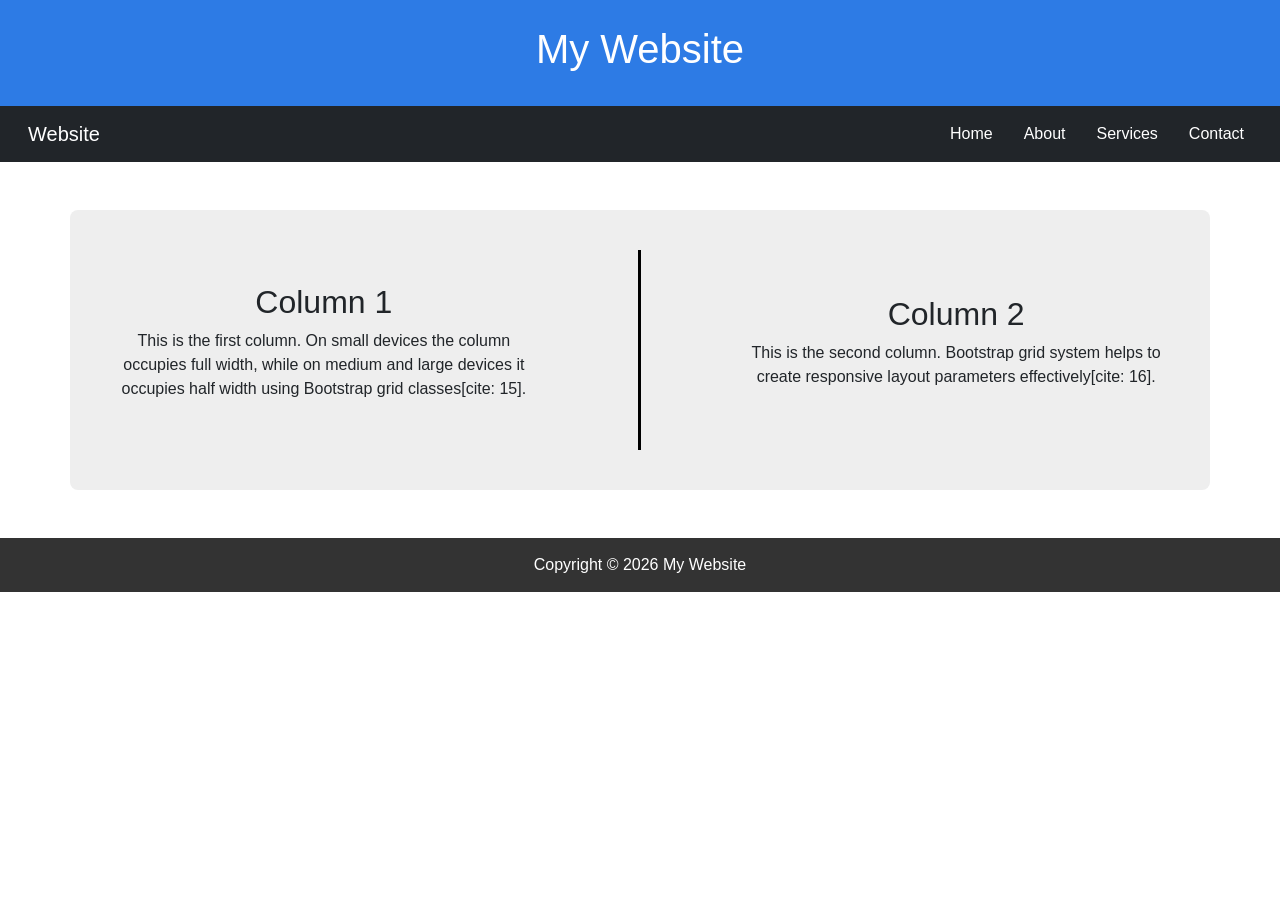
<file: experiment1.html>
<!DOCTYPE html>
<html lang="en">
<head>
    <meta charset="UTF-8">
    <meta name="viewport" content="width=device-width, initial-scale=1.0">
    <title>My Website</title>
    <link href="https://cdn.jsdelivr.net/npm/bootstrap@5.3.2/dist/css/bootstrap.min.css" rel="stylesheet">
    
    <style>
        body {
            margin: 0;
            font-family: Arial, sans-serif;
        }
        /* Header */
        .header-section {
            background: #2d7be5;
            color: white;
            text-align: center;
            padding: 25px;
            font-size: 25px;
        }
        /* Navigation Bar Links overriding */
        .navbar-custom a {
            color: white !important;
            text-decoration: none;
            margin-left: 15px;
        }
        /* Content Container background */
        .content-box {
            background: #eee;
            padding: 40px;
            border-radius: 8px;
        }
        /* Columns divider logic layout */
        .vertical-divider {
            border-left: 3px solid black;
            height: 200px;
            margin: 0 auto;
        }
        /* Footer styling layout */
        .footer-section {
            background: #333;
            color: white;
            text-align: center;
            padding: 15px;
            position: relative;
            width: 100%;
        }
    </style>
</head>
<body>

    <div class="header-section">
        <h1>My Website</h1>
    </div>

    <nav class="navbar navbar-expand-md navbar-dark bg-dark navbar-custom px-3">
        <div class="container-fluid">
            <div class="navbar-brand">Website</div>
            <button class="navbar-toggler" type="button" data-bs-toggle="collapse" data-bs-target="#navbarNav">
                <span class="navbar-toggler-icon"></span>
            </button>
            <div class="collapse navbar-collapse justify-content-end" id="navbarNav">
                <div class="navbar-nav">
                    <a class="nav-link" href="#">Home</a>
                    <a class="nav-link" href="#">About</a>
                    <a class="nav-link" href="#">Services</a>
                    <a class="nav-link" href="#">Contact</a>
                </div>
            </div>
        </div>
    </nav>

    <main class="container my-5 content-box">
        <div class="row text-center align-items-center">
            <div class="col-12 col-md-5 p-3">
                <h2>Column 1</h2>
                <p>This is the first column. On small devices the column occupies full width, while on medium and large devices it occupies half width using Bootstrap grid classes[cite: 15].</p>
            </div>
            
            <div class="col-md-2 d-none d-md-flex justify-content-center">
                <div class="vertical-divider"></div>
            </div>
            
            <div class="col-12 col-md-5 p-3">
                <h2>Column 2</h2>
                <p>This is the second column. Bootstrap grid system helps to create responsive layout parameters effectively[cite: 16].</p>
            </div>
        </div>
    </main>

    <div class="footer-section">
        Copyright © 2026 My Website
    </div>

    <script src="https://cdn.jsdelivr.net/npm/bootstrap@5.3.2/dist/js/bootstrap.bundle.min.js"></script>
</body>
</html>
</file>
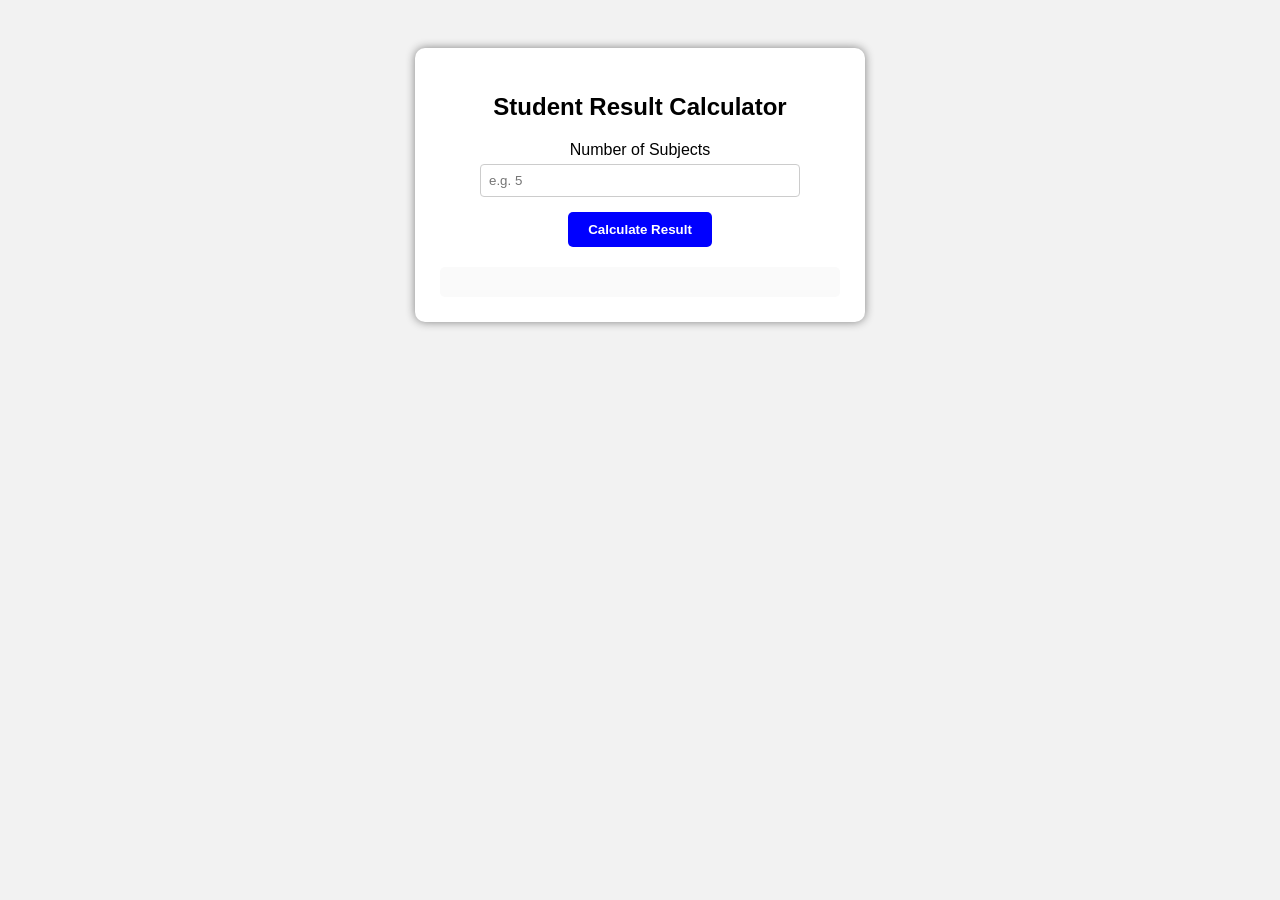
<file: experiment4.html>
<!DOCTYPE html>
<html lang="en">
<head>
    <meta charset="UTF-8">
    <meta name="viewport" content="width=device-width, initial-scale=1.0">
    <title>Student Result Calculator</title>
    
    <style>
        body {
            font-family: Arial, sans-serif;
            background-color: #f2f2f2;
            text-align: center;
            padding: 40px;
        }
        .container {
            background: white;
            padding: 25px;
            width: 400px;
            margin: auto;
            border-radius: 10px;
            box-shadow: 0px 0px 10px gray;
        }
        input {
            padding: 8px;
            width: 80%;
            margin-top: 5px;
            border: 1px solid #ccc;
            border-radius: 4px;
            box-sizing: border-box;
        }
        button {
            padding: 10px 20px;
            background-color: blue;
            color: white;
            border: none;
            border-radius: 5px;
            cursor: pointer;
            font-weight: bold;
            margin-top: 15px;
        }
        button:hover {
            background-color: darkblue;
        }
        #result {
            margin-top: 20px;
            font-weight: bold;
            font-size: 18px;
            text-align: left;
            padding: 15px;
            background: #fafafa;
            border-radius: 5px;
            line-height: 1.6;
        }
    </style>
</head>
<body>

    <div class="container">
        <h2>Student Result Calculator</h2>
        <label for="subjects"> Number of Subjects</label><br>
        <input type="number" id="subjects" min="1" placeholder="e.g. 5"><br>
        <button onclick="calculateResult()">Calculate Result</button>
        <div id="result"></div>
    </div>

    <script>
        function calculateResult() {
            let n = parseInt(document.getElementById("subjects").value);
            
            if (isNaN(n) || n <= 0) {
                alert("Please provide a valid number of subjects to initialize calculations.");
                return;
            }
            
            let total = 0;
            // Loop for processing subject marks safely [cite: 62, 69]
            for (let i = 1; i <= n; i++) {
                let inputMarks = prompt("Enter marks for Subject " + i);
                let marks = parseFloat(inputMarks);
                
                if (isNaN(marks) || marks < 0 || marks > 100) {
                    alert("Invalid inputs detected. Operational threshold bounds are restricted between 0-100.");
                    return;
                }
                total = total + marks;
            }
            
            let average = total / n;
            let grade;
            let result;
            
            // Conditional branches mapping final grading indices [cite: 62, 70]
            if (average >= 90) {
                grade = "A+";
            } else if (average >= 75) {
                grade = "A";
            } else if (average >= 60) {
                grade = "B";
            } else if (average >= 50) {
                grade = "C";
            } else {
                grade = "F";
            }
            
            if (average >= 40) {
                result = "PASS";
            } else {
                result = "FAIL";
            }
            
            // Dynamic node layout insertion rendering metrics cleanly onto the webpage view [cite: 70]
            document.getElementById("result").innerHTML =
                "<strong>Total Marks:</strong> " + total + "<br>" +
                "<strong>Average Marks:</strong> " + average.toFixed(2) + "<br>" +
                "<strong>Grade:</strong> " + grade + "<br>" +
                "<strong>Result:</strong> <span style='color:" + (result === "PASS" ? "green" : "red") + "'>" + result + "</span>";
        }
    </script>
</body>
</html>
</file>
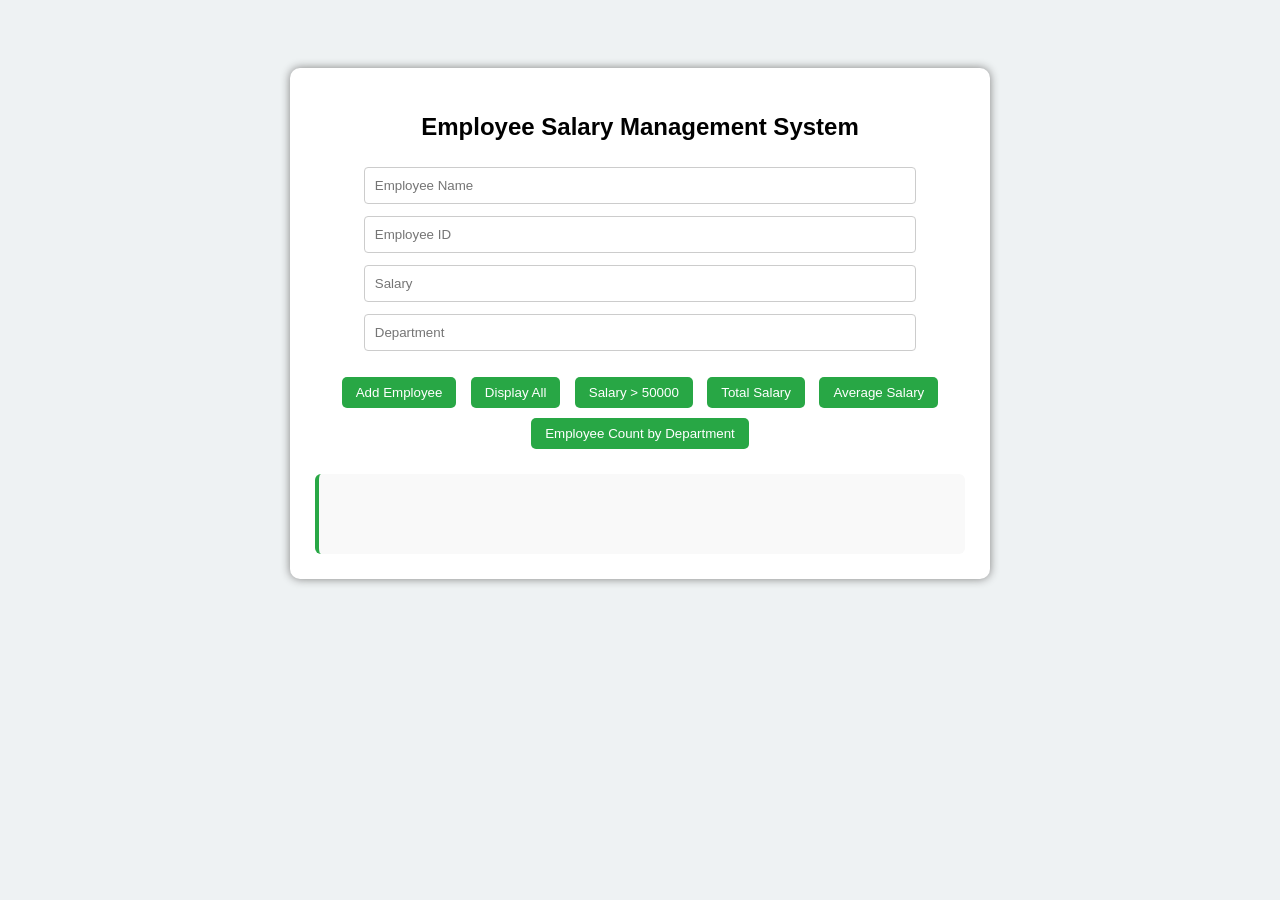
<file: experiment5.html>
<!DOCTYPE html>
<html lang="en">
<head>
    <meta charset="UTF-8">
    <meta name="viewport" content="width=device-width, initial-scale=1.0">
    <title>Employee Salary Management</title>
    
    <style>
        body {
            font-family: Arial, sans-serif;
            background-color: #eef2f3;
            text-align: center;
            padding: 20px;
        }
        .container {
            width: 650px;
            margin: 40px auto;
            padding: 25px;
            background: white;
            border-radius: 10px;
            box-shadow: 0 0 10px gray;
        }
        input {
            padding: 10px;
            margin: 6px;
            width: 85%;
            border: 1px solid #ccc;
            border-radius: 4px;
            box-sizing: border-box;
        }
        .btn-panel {
            margin: 15px 0;
        }
        button {
            padding: 8px 14px;
            margin: 5px;
            background-color: #28a745;
            color: white;
            border: none;
            border-radius: 5px;
            cursor: pointer;
            font-weight: 500;
        }
        button:hover {
            background-color: #1e7e34;
        }
        #output {
            margin-top: 20px;
            text-align: left;
            padding: 15px;
            background: #f9f9f9;
            border-radius: 6px;
            border-left: 4px solid #28a745;
            min-height: 50px;
            line-height: 1.5;
        }
    </style>
</head>
<body>

    <div class="container">
        <h2>Employee Salary Management System</h2>
        <input type="text" id="name" placeholder="Employee Name"><br>
        <input type="text" id="empId" placeholder="Employee ID"><br>
        <input type="number" id="salary" placeholder="Salary"><br>
        <input type="text" id="dept" placeholder="Department"><br>
        
        <div class="btn-panel">
            <button onclick="addEmployee()">Add Employee</button>
            <button onclick="displayEmployees()">Display All</button>
            <button onclick="filterSalary()">Salary > 50000</button>
            <button onclick="totalSalary()">Total Salary</button>
            <button onclick="averageSalary()">Average Salary</button>
            <button onclick="countDepartment()">Employee Count by Department</button>
        </div>
        
        <div id="output"></div>
    </div>

    <script>
        let employees = [];

        function addEmployee() {
            let name = document.getElementById("name").value.trim();
            let empId = document.getElementById("empId").value.trim();
            let salary = parseFloat(document.getElementById("salary").value);
            let dept = document.getElementById("dept").value.trim();

            if (name === "" || empId === "" || isNaN(salary) || dept === "") {
                alert("Please fill all fields properly [cite: 94]");
                return;
            }

            // Encapsulating data into a single object record entity [cite: 81]
            let employee = {
                name: name,
                id: empId,
                salary: salary,
                department: dept
            };

            employees.push(employee); // Appending entity into state array cache lookup [cite: 85]
            alert("Employee Added Successfully!");

            // Flush out inputs form data vectors
            document.getElementById("name").value = "";
            document.getElementById("empId").value = "";
            document.getElementById("salary").value = "";
            document.getElementById("dept").value = "";
        }

        function displayEmployees() {
            if (employees.length === 0) {
                document.getElementById("output").innerHTML = "<h3>No employee records available inside system store[cite: 102].</h3>";
                return;
            }
            let output = "<h3>All Employees</h3>";
            employees.forEach(emp => {
                output += `<strong>Name:</strong> ${emp.name} | <strong>ID:</strong> ${emp.id} | <strong>Salary:</strong> ₹${emp.salary} | <strong>Dept:</strong> ${emp.department}<br>`;
            });
            document.getElementById("output").innerHTML = output; // Rendering directly onto page container nodes [cite: 87]
        }

        function filterSalary() {
            // Processing filtering matching strict operational boundary properties [cite: 81, 86]
            let filtered = employees.filter(emp => emp.salary > 50000);
            let output = "<h3>Employees with Salary > ₹50,000</h3>";
            
            if (filtered.length === 0) {
                output += "No current matching entity satisfies boundary guidelines.";
            } else {
                filtered.forEach(emp => {
                    output += `Name: ${emp.name} | Salary: ₹${emp.salary}<br>`;
                });
            }
            document.getElementById("output").innerHTML = output;
        }

        function totalSalary() {
            let total = employees.reduce((sum, emp) => sum + emp.salary, 0);
            document.getElementById("output").innerHTML = "<h3>Total Salary Payout: ₹" + total.toFixed(2) + "</h3>";
        }

        function averageSalary() {
            if (employees.length === 0) {
                document.getElementById("output").innerHTML = "<h3>No employee records available [cite: 102]</h3>";
                return;
            }
            let total = employees.reduce((sum, emp) => sum + emp.salary, 0);
            let avg = total / employees.length;
            document.getElementById("output").innerHTML = "<h3>Average Salary: ₹" + avg.toFixed(2) + "</h3>";
        }

        function countDepartment() {
            let deptName = prompt("Enter Department Name:");
            if (!deptName) return;
            
            let count = employees.filter(emp => emp.department.toLowerCase() === deptName.toLowerCase()).length;
            document.getElementById("output").innerHTML = `<h3>Employees in ${deptName}: ${count}</h3>`;
        }
    </script>
</body>
</html>
</file>
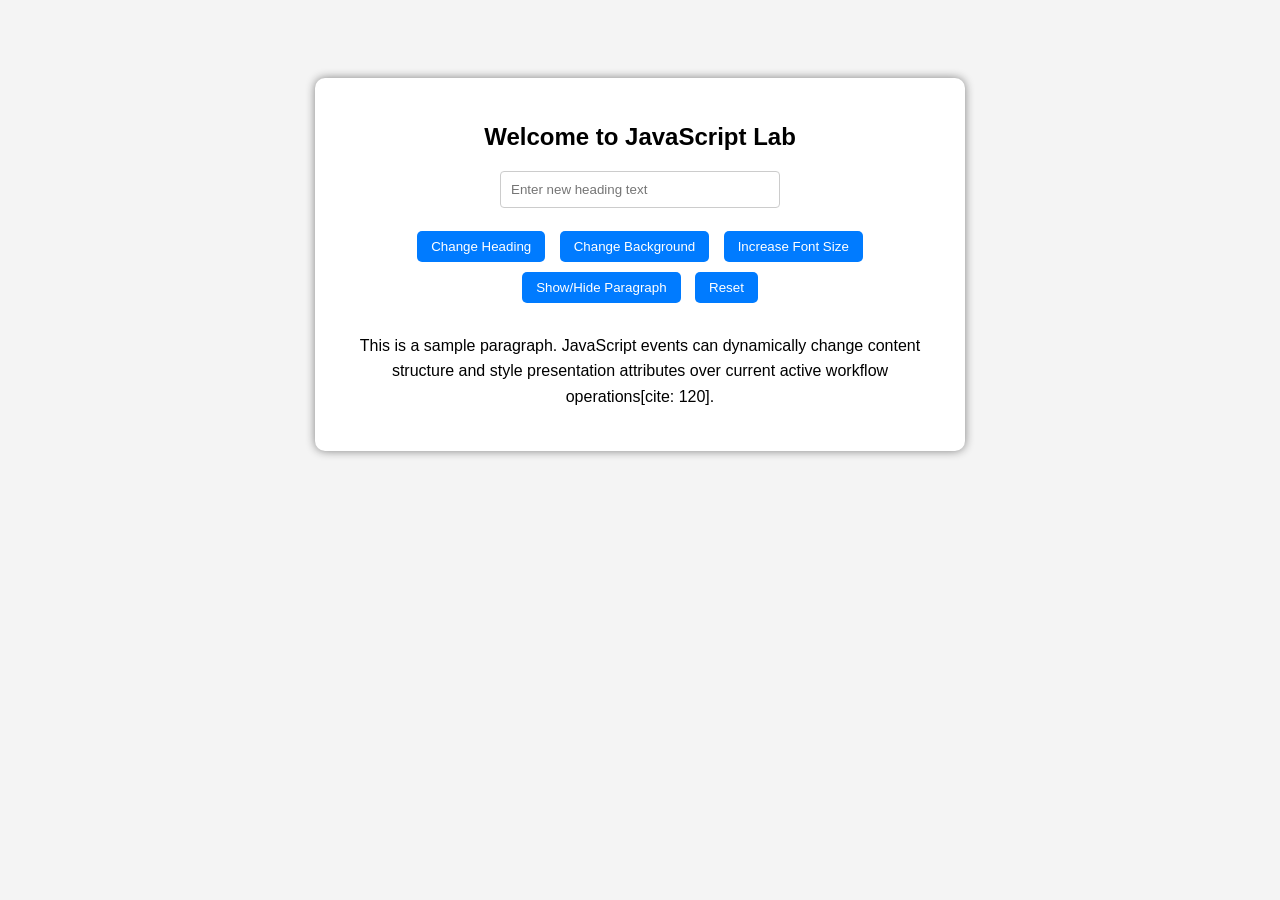
<file: experiment6.html>
<!DOCTYPE html>
<html lang="en">
<head>
    <meta charset="UTF-8">
    <meta name="viewport" content="width=device-width, initial-scale=1.0">
    <title>Dynamic Content Changer</title>
    
    <style>
        body {
            font-family: Arial, sans-serif;
            background-color: #f4f4f4;
            text-align: center;
            padding: 20px;
            transition: background-color 0.4s ease-in-out;
        }
        .container {
            width: 600px;
            margin: 50px auto;
            padding: 25px;
            background: white;
            border-radius: 10px;
            box-shadow: 0 0 10px gray;
        }
        button {
            padding: 8px 14px;
            margin: 5px;
            background-color: #007bff;
            color: white;
            border: none;
            border-radius: 5px;
            cursor: pointer;
            font-weight: 500;
        }
        button:hover {
            background-color: #0056b3;
        }
        input {
            padding: 10px;
            width: 280px;
            border: 1px solid #ccc;
            border-radius: 4px;
            box-sizing: border-box;
        }
        p {
            margin-top: 25px;
            line-height: 1.6;
            font-size: 16px;
            transition: font-size 0.2s ease;
        }
    </style>
</head>
<body>

    <div class="container">
        <h2 id="mainHeading">Welcome to JavaScript Lab</h2>
        <input type="text" id="userInput" placeholder="Enter new heading text"><br><br>
        
        <button id="changeTextBtn">Change Heading</button>
        <button id="bgColorBtn">Change Background</button>
        <button id="fontSizeBtn">Increase Font Size</button>
        <button id="toggleBtn">Show/Hide Paragraph</button>
        <button id="resetBtn">Reset</button>
        
        <p id="paragraph">
            This is a sample paragraph. JavaScript events can dynamically change content structure and style presentation attributes over current active workflow operations[cite: 120].
        </p>
    </div>

    <script>
        let heading = document.getElementById("mainHeading");
        let paragraph = document.getElementById("paragraph");
        let input = document.getElementById("userInput");
        let fontSize = 16;

        // Changing structural text parameters on standard event hooks [cite: 117]
        document.getElementById("changeTextBtn").addEventListener("click", function () {
            if (input.value.trim() !== "") {
                heading.innerHTML = input.value;
            } else {
                alert("Input layer field buffer is empty. Please insert a statement.");
            }
        });

        // Triggering dynamic random hexadecimal runtime background canvas mutations [cite: 117]
        document.getElementById("bgColorBtn").onclick = function () {
            let randomHex = "#" + Math.floor(Math.random() * 16777215).toString(16);
            document.body.style.backgroundColor = randomHex;
        };

        // Increment scaling font alterations on click indicators [cite: 117]
        document.getElementById("fontSizeBtn").addEventListener("click", function () {
            fontSize += 2;
            paragraph.style.fontSize = fontSize + "px";
        });

        // Visibility layout engine configuration matching layer conditions [cite: 118]
        document.getElementById("toggleBtn").addEventListener("click", function () {
            if (paragraph.style.display === "none") {
                paragraph.style.display = "block";
            } else {
                paragraph.style.display = "none";
            }
        });

        // Restoring baseline core layout default state constraints cleanly [cite: 118]
        document.getElementById("resetBtn").addEventListener("click", function () {
            heading.innerHTML = "Welcome to JavaScript Lab";
            paragraph.style.display = "block [cite: 125]";
            paragraph.style.fontSize = "16px [cite: 125]";
            document.body.style.backgroundColor = "#f4f4f4 [cite: 125]";
            input.value = "";
            fontSize = 16;
        });
    </script>
</body>
</html>
</file>
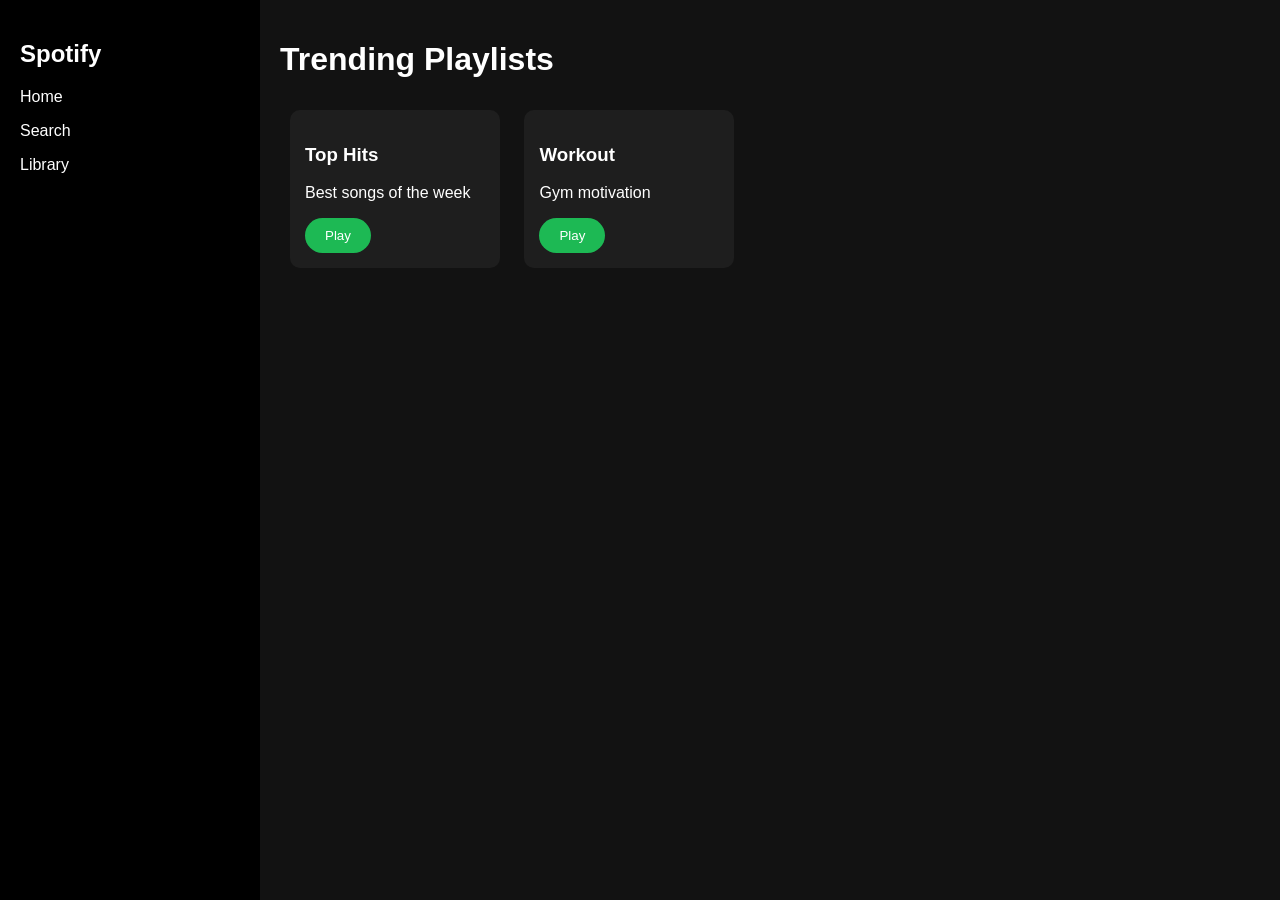
<file: spotifyclone.html>
<!DOCTYPE html>
<html>
<head>
<title>Spotify Clone</title>
<style>
body{
margin:0;
font-family:Arial,sans-serif;
background:#121212;
color:white;
}
.sidebar{
width:220px;
height:100vh;
background:black;
position:fixed;
padding:20px;
}
.content{
margin-left:260px;
padding:20px;
}
.card{
display:inline-block;
width:180px;
background:#1e1e1e;
padding:15px;
margin:10px;
border-radius:10px;
transition:0.3s;
}
.card:hover{
background:#2a2a2a;
transform:scale(1.05);
}
.play{
background:#1DB954;
padding:10px 20px;
border:none;
border-radius:20px;
color:white;
cursor:pointer;
}
</style>
</head>
<body>
<div class="sidebar">
<h2>Spotify</h2>
<p>Home</p>
<p>Search</p>
<p>Library</p>
</div>

<div class="content">
<h1>Trending Playlists</h1>

<div class="card">
<h3>Top Hits</h3>
<p>Best songs of the week</p>
<button class="play">Play</button>
</div>

<div class="card">
<h3>Workout</h3>
<p>Gym motivation</p>
<button class="play">Play</button>
</div>
</div>
</body>
</html>
</file>
